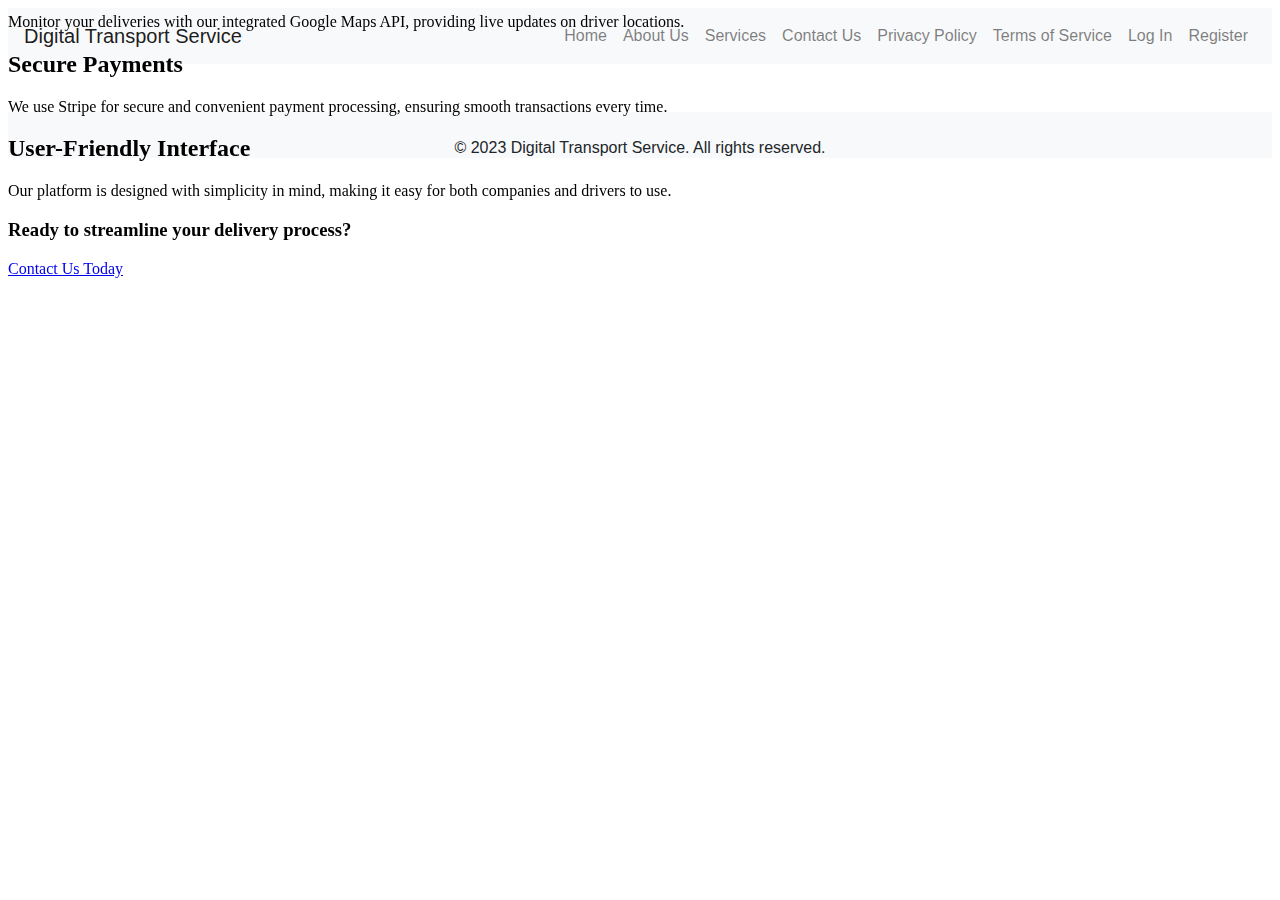
<file: index.html>
<!DOCTYPE html>
<html lang="en">
<head>
    <meta charset="UTF-8">
    <title>Home - Digital Transport Service</title>
</head>
<body>
    <iframe src="header-footer.html" frameborder="0" width="100%" height="100%"></iframe>
    <div id="index-content" style="position: relative; top: -400px;">
        <div class="container mt-4">
            <div class="jumbotron">
                <h1 class="display-4">Welcome to Digital Transport Service</h1>
                <p class="lead">Connecting businesses with professional drivers for seamless package deliveries.</p>
                <hr class="my-4">
                <p>We provide a reliable platform for companies to find trusted drivers for their delivery needs, ensuring efficiency and real-time tracking.</p>
                <a class="btn btn-primary btn-lg" href="services.html" role="button">Learn More</a>
            </div>

            <div class="row">
                <div class="col-md-4">
                    <h2>Real-Time Tracking</h2>
                    <p>Monitor your deliveries with our integrated Google Maps API, providing live updates on driver locations.</p>
                </div>
                <div class="col-md-4">
                    <h2>Secure Payments</h2>
                    <p>We use Stripe for secure and convenient payment processing, ensuring smooth transactions every time.</p>
                </div>
                <div class="col-md-4">
                    <h2>User-Friendly Interface</h2>
                    <p>Our platform is designed with simplicity in mind, making it easy for both companies and drivers to use.</p>
                </div>
            </div>

            <div class="text-center mt-5">
                <h3>Ready to streamline your delivery process?</h3>
                <p><a href="contact.html" class="btn btn-success btn-lg">Contact Us Today</a></p>
            </div>
        </div>
    </div>
</body>
</html>
</file>
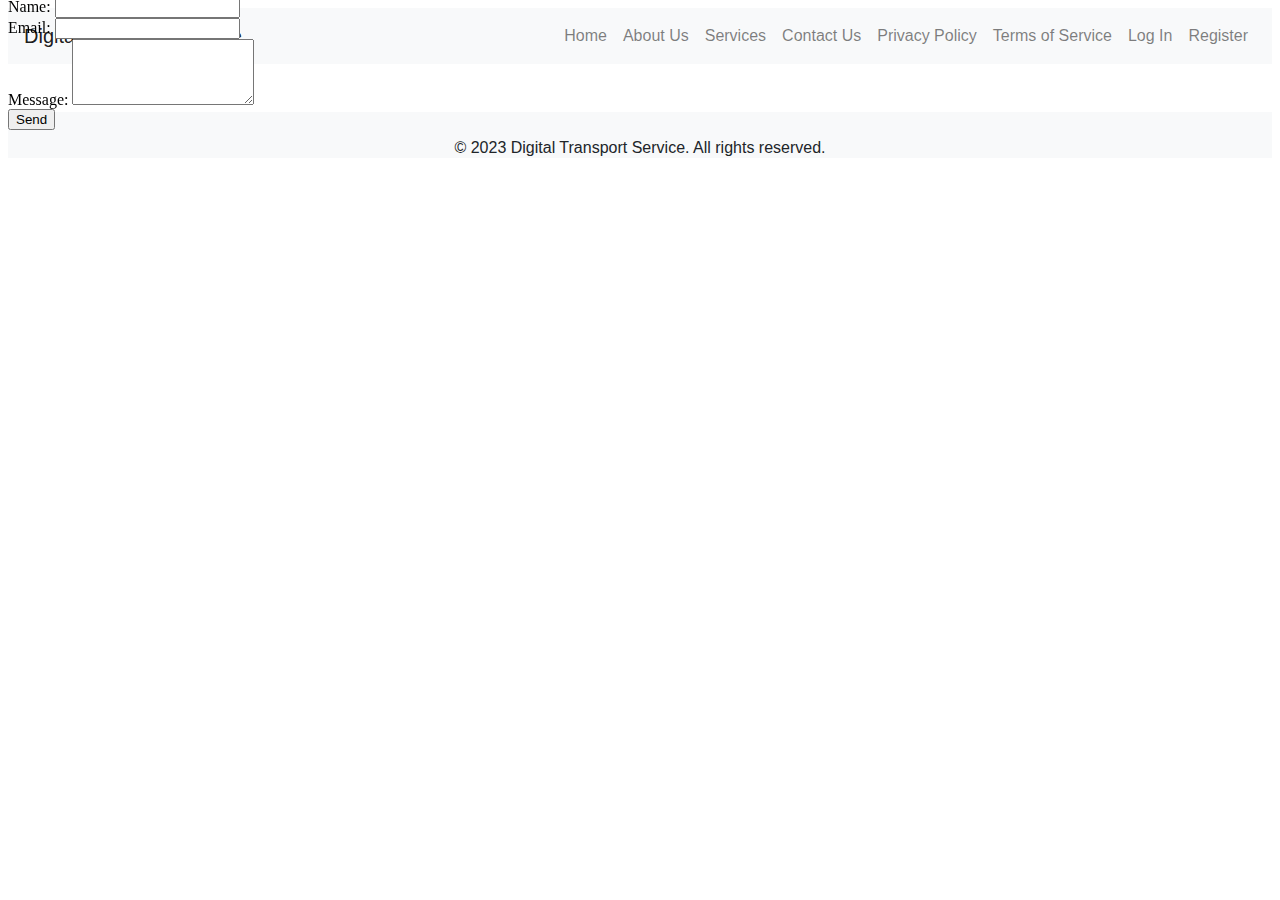
<file: contact.html>
<!DOCTYPE html>
<html lang="en">
<head>
    <meta charset="UTF-8">
    <title>Contact Us - Digital Transport Service</title>
</head>
<body>
    <iframe src="header-footer.html" frameborder="0" width="100%" height="100%"></iframe>
    <div id="contact-content" style="position: relative; top: -400px;">
        <h1>Contact Us</h1>
        <p>Have questions or need assistance? Reach out to us through the following methods:</p>
        <ul>
            <li>Email: <a href="mailto:john@jjmh.site">john@jjmh.site</a></li>
            <li>Phone: (123) 456-7890</li>
            <li>Address: 1234 Main St, Anytown, USA</li>
        </ul>

        <h2>Contact Form</h2>
        <form>
            <div class="form-group">
                <label for="name">Name:</label>
                <input type="text" class="form-control" id="name" required>
            </div>
            <div class="form-group">
                <label for="email">Email:</label>
                <input type="email" class="form-control" id="email" required>
            </div>
            <div class="form-group">
                <label for="message">Message:</label>
                <textarea class="form-control" id="message" rows="4" required></textarea>
            </div>
            <button type="submit" class="btn btn-primary">Send</button>
        </form>
    </div>
</body>
</html>
</file>
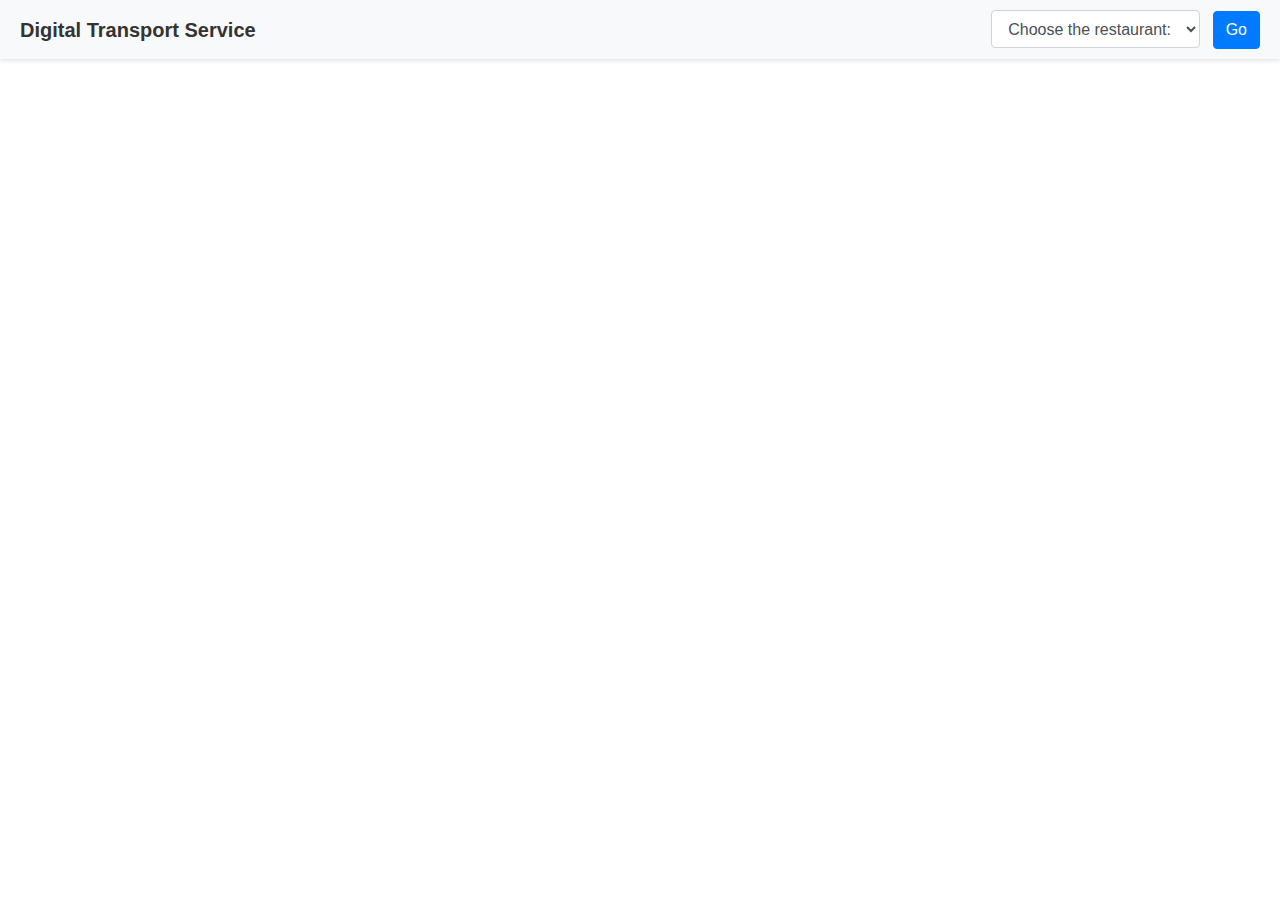
<file: rest-proxy.html>
<!DOCTYPE html>
<html lang="en">
<head>
    <meta charset="UTF-8">
    <title>Restaurants Proxy - Digital Transport Service</title>
    <meta name="viewport" content="width=device-width, initial-scale=1, shrink-to-fit=no">
    <link rel="icon" href="static/favicon.ico" type="image/x-icon">
    <link rel="stylesheet" href="https://maxcdn.bootstrapcdn.com/bootstrap/4.5.2/css/bootstrap.min.css">
    <link rel="stylesheet" href="styles.css">
    <style>
        /* Custom header styles */
        #custom-header {
            display: flex;
            align-items: center;
            justify-content: space-between;
            background-color: #f8f9fa;
            padding: 10px 20px;
            box-shadow: 0 2px 4px rgba(0, 0, 0, 0.1);
        }

        #custom-header a {
            font-size: 20px;
            font-weight: bold;
            text-decoration: none;
            color: #333;
        }

        #custom-header select,
        #custom-header button {
            margin-left: 10px;
        }
    </style>
</head>
<body>
    <!-- Custom Header -->
    <div id="custom-header">
        <a href="index.html">Digital Transport Service</a>
        <div>
            <label for="restaurantSelect" class="sr-only">Choose the restaurant:</label>
            <select id="restaurantSelect" class="form-control d-inline-block" style="width: auto;" required>
                <option value="" disabled selected>Choose the restaurant:</option>
                <option value="https://www.farmhousepizza-rickmansworth.co.uk/">Farmhouse Pizza</option>
            </select>
            <button type="button" class="btn btn-primary ml-2" onclick="loadRestaurant()">Go</button>
        </div>
    </div>

    <!-- Main Content -->
    <div class="container-fluid mt-3">
        <iframe id="restaurantFrame" src="" width="100%" height="800" style="border: none;"></iframe>
    </div>

    <!-- JavaScript to Load the Restaurant -->
    <script>
        function loadRestaurant() {
            const select = document.getElementById("restaurantSelect");
            const iframe = document.getElementById("restaurantFrame");
            const selectedUrl = select.value;

            if (selectedUrl) {
                // Use the proxy to load the restaurant URL
                iframe.src = `https://b64004af-e32d-482a-a2b3-682edf27a614-00-39dhg20orbklt.kirk.replit.dev/proxy?url=${encodeURIComponent(selectedUrl)}`;
            }
        }
    </script>
</body>
</html>
</file>
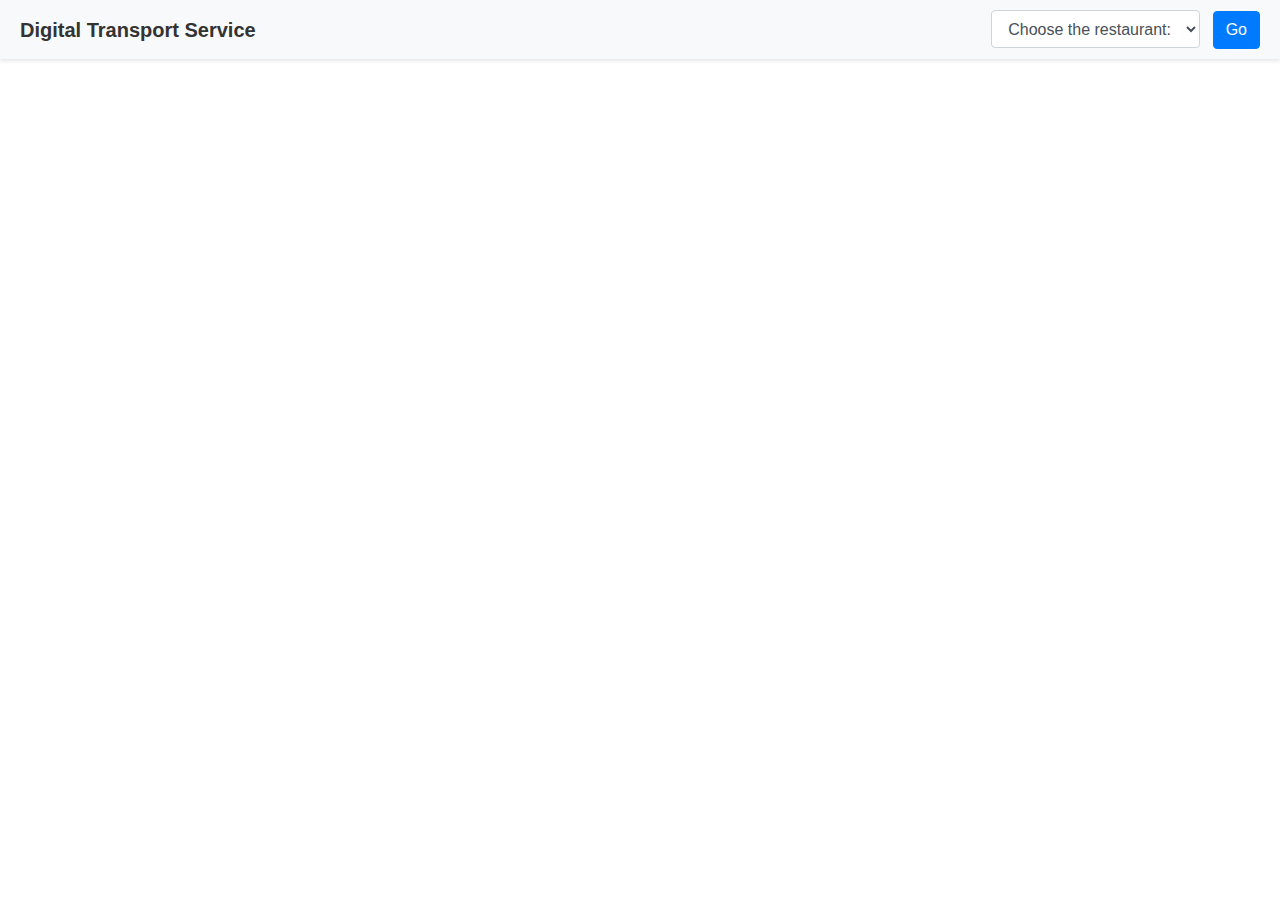
<file: restaurants.html>
<!DOCTYPE html>
<html lang="en">
<head>
    <meta charset="UTF-8">
    <title>Restaurants - Digital Transport Service</title>
    <meta name="viewport" content="width=device-width, initial-scale=1, shrink-to-fit=no">
    <link rel="icon" href="static/favicon.ico" type="image/x-icon">
    <link rel="stylesheet" href="https://maxcdn.bootstrapcdn.com/bootstrap/4.5.2/css/bootstrap.min.css">
    <link rel="stylesheet" href="styles.css">
    <meta name="description" content="Find and explore restaurants in your area.">
    <meta name="keywords" content="restaurants, explore, food delivery">
    <style>
        /* Custom styles for the simplified header */
        #custom-header {
            display: flex;
            align-items: center;
            justify-content: space-between;
            background-color: #f8f9fa;
            padding: 10px 20px;
            box-shadow: 0 2px 4px rgba(0, 0, 0, 0.1);
        }

        #custom-header a {
            font-size: 20px;
            font-weight: bold;
            text-decoration: none;
            color: #333;
        }

        #custom-header select,
        #custom-header button {
            margin-left: 10px;
        }
    </style>
</head>
<body>
    <!-- Custom Header -->
    <div id="custom-header">
        <a href="index.html">Digital Transport Service</a>
        <div>
            <label for="restaurantSelect" class="sr-only">Choose the restaurant:</label>
            <select id="restaurantSelect" class="form-control d-inline-block" style="width: auto;" required>
                <option value="" disabled selected>Choose the restaurant:</option>
                <option value="https://www.standard-tandoori.co.uk/">Standard Tandoori</option>
                <option value="https://croxley-kebabhouse.co.uk/">Croxley Express BBQ</option>
                <option value="https://www.farmhousepizza-rickmansworth.co.uk/">Farmhouse Pizza</option>
                <option value="https://www.pizzahut.co.uk/">Pizza Now</option>
                <option value="https://bombaykitchencroxley.co.uk/">Bombay Kitchen</option>
                <option value="https://www.paya-cuisine.co.uk/rickmansworth/">Paya Cuisine</option>
                <option value="https://www.yummypizzarickmansworth.co.uk/rickmansworth/">Yummy Pizza</option>
                <option value="https://www.amiciscafe.co.uk/">Amicis Cafe</option>
                <option value="https://www.harvester.co.uk/restaurants/eastofengland/harvestercroxleygreenrickmansworth/#/">Harvester</option>
            </select>
            <button type="button" class="btn btn-primary ml-2" onclick="loadRestaurant()">Go</button>
        </div>
    </div>

    <!-- Main Content -->
    <div class="container-fluid mt-3">
        <iframe id="restaurantFrame" src="" width="100%" height="800" style="border: none;"></iframe>
    </div>

    <!-- jQuery and Bootstrap JS -->
    <script src="https://code.jquery.com/jquery-3.5.1.slim.min.js"></script>
    <script src="https://cdn.jsdelivr.net/npm/bootstrap@4.5.2/dist/js/bootstrap.bundle.min.js"></script>

    <!-- JavaScript to Load the Selected Restaurant -->
    <script>
        function loadRestaurant() {
            const select = document.getElementById("restaurantSelect");
            const iframe = document.getElementById("restaurantFrame");
            const selectedUrl = select.value;

            if (selectedUrl) {
                iframe.src = selectedUrl;
            }
        }
    </script>
</body>
</html>
</file>
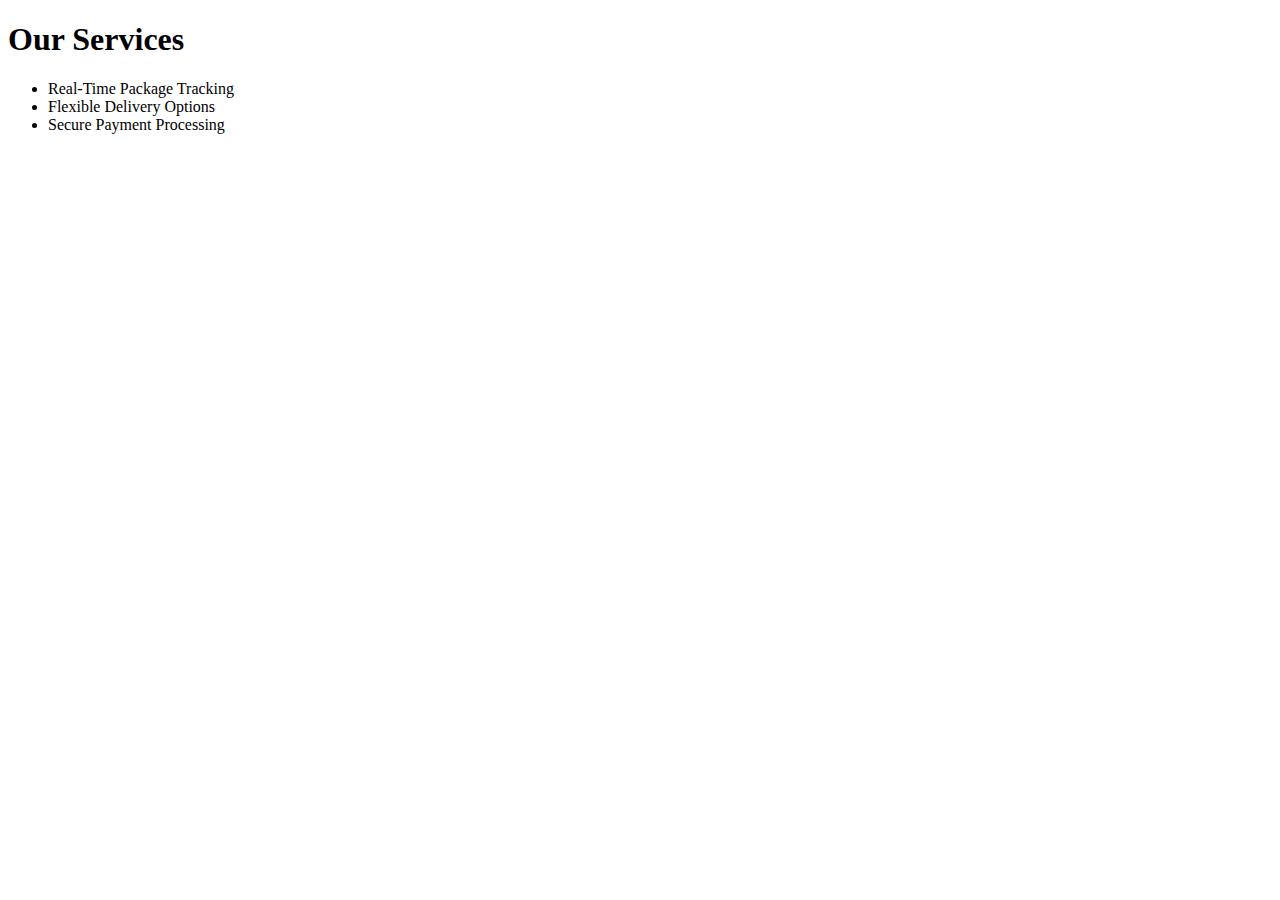
<file: services.html>
<!DOCTYPE html>
<html lang="en">
<head>
    <title>Services - Digital Transport Service</title>
</head>
<body>
    <!-- Include navigation -->
    <div class="container mt-4">
        <h1>Our Services</h1>
        <ul>
            <li>Real-Time Package Tracking</li>
            <li>Flexible Delivery Options</li>
            <li>Secure Payment Processing</li>
            <!-- Additional services -->
        </ul>
    </div>
    <!-- Include footer and scripts -->
</body>
</html>
</file>
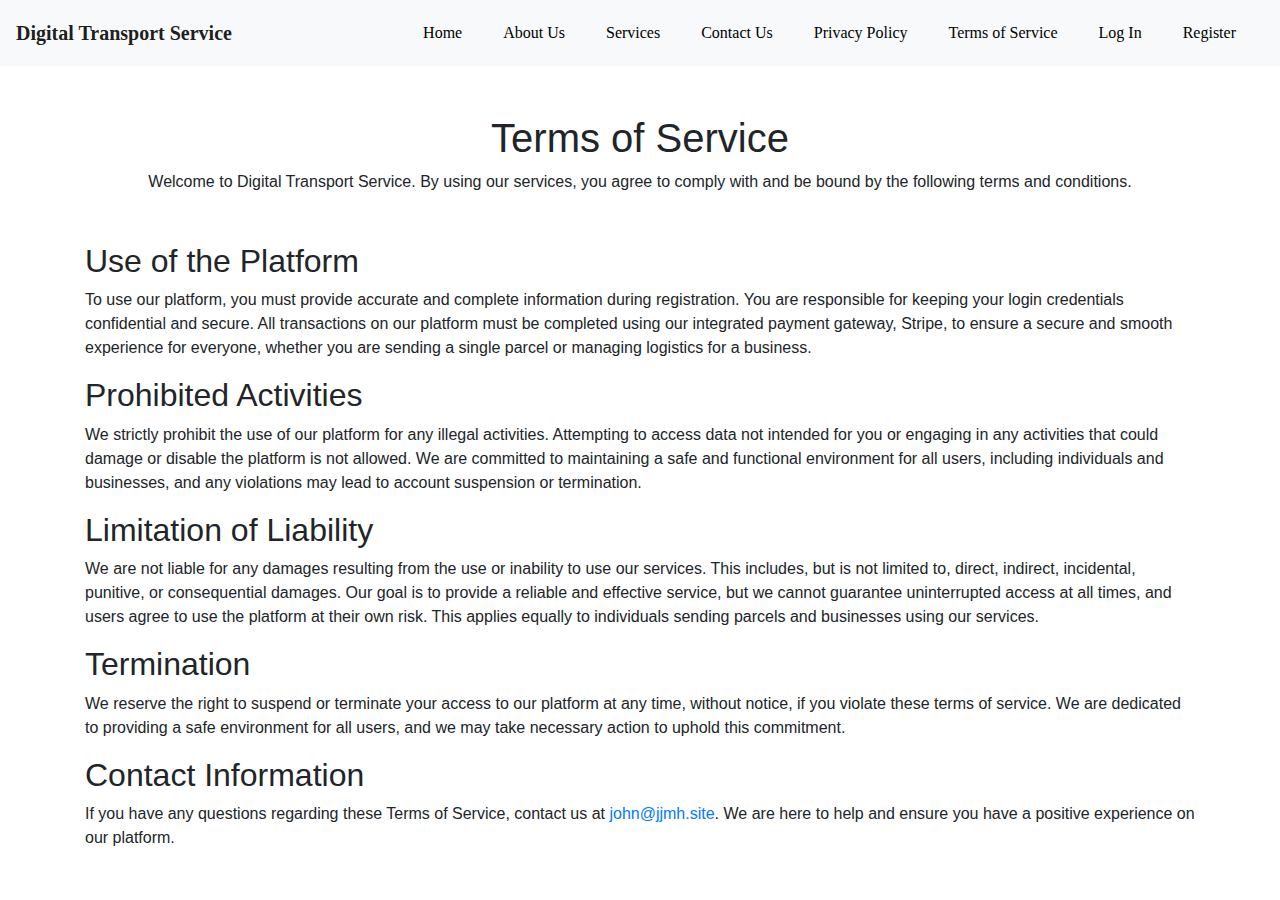
<file: terms_of_service.html>
<!DOCTYPE html>
<html lang="en">
<head>
    <meta charset="UTF-8">
    <title>Terms of Service - Digital Transport Service</title>
    <meta name="viewport" content="width=device-width, initial-scale=1, shrink-to-fit=no">
    <link rel="icon" href="static/favicon.ico" type="image/x-icon">
    <link rel="stylesheet" href="https://maxcdn.bootstrapcdn.com/bootstrap/4.5.2/css/bootstrap.min.css">
    <link rel="stylesheet" href="styles.css">
    <meta name="description" content="Review the terms of service for Digital Transport Service, outlining user responsibilities and our platform policies.">
    <meta name="keywords" content="terms of service, DTS terms, platform policies, user responsibilities">
</head>
<body>
    <!-- Placeholder for Header -->
    <div id="header-placeholder"></div>

    <!-- Main Content -->
    <div class="container mt-5">
        <div class="intro-section text-center">
            <h1>Terms of Service</h1>
            <p>Welcome to Digital Transport Service. By using our services, you agree to comply with and be bound by the following terms and conditions.</p>
        </div>

        <div class="features-section mt-5">
            <div class="feature">
                <h2>Use of the Platform</h2>
                <p>To use our platform, you must provide accurate and complete information during registration. You are responsible for keeping your login credentials confidential and secure. All transactions on our platform must be completed using our integrated payment gateway, Stripe, to ensure a secure and smooth experience for everyone, whether you are sending a single parcel or managing logistics for a business.</p>
            </div>

            <div class="feature">
                <h2>Prohibited Activities</h2>
                <p>We strictly prohibit the use of our platform for any illegal activities. Attempting to access data not intended for you or engaging in any activities that could damage or disable the platform is not allowed. We are committed to maintaining a safe and functional environment for all users, including individuals and businesses, and any violations may lead to account suspension or termination.</p>
            </div>

            <div class="feature">
                <h2>Limitation of Liability</h2>
                <p>We are not liable for any damages resulting from the use or inability to use our services. This includes, but is not limited to, direct, indirect, incidental, punitive, or consequential damages. Our goal is to provide a reliable and effective service, but we cannot guarantee uninterrupted access at all times, and users agree to use the platform at their own risk. This applies equally to individuals sending parcels and businesses using our services.</p>
            </div>

            <div class="feature">
                <h2>Termination</h2>
                <p>We reserve the right to suspend or terminate your access to our platform at any time, without notice, if you violate these terms of service. We are dedicated to providing a safe environment for all users, and we may take necessary action to uphold this commitment.</p>
            </div>

            <div class="feature">
                <h2>Contact Information</h2>
                <p>If you have any questions regarding these Terms of Service, contact us at <a href="mailto:john@jjmh.site">john@jjmh.site</a>. We are here to help and ensure you have a positive experience on our platform.</p>
            </div>
        </div>
    </div>

    <!-- jQuery and Bootstrap JS -->
    <script src="https://code.jquery.com/jquery-3.5.1.slim.min.js"></script>
    <script src="https://cdn.jsdelivr.net/npm/bootstrap@4.5.2/dist/js/bootstrap.bundle.min.js"></script>

    <!-- Include Header -->
    <script>
        document.addEventListener("DOMContentLoaded", function() {
            fetch("header.html")
                .then(response => response.text())
                .then(data => {
                    document.getElementById("header-placeholder").innerHTML = data;
                });
        });
    </script>
</body>
</html>
</file>
<file: styles.css>
/* General Reset */
* {
    margin: 0;
    padding: 0;
    box-sizing: border-box;
}

/* Header Styling */
.navbar {
    font-family: 'Arial, sans-serif'; /* Ensures consistent font type */
    font-size: 16px; /* Set a uniform font size */
}

.navbar-light .navbar-nav .nav-link {
    color: #000; /* Consistent link color */
    margin-right: 15px; /* Consistent spacing between links */
}

.navbar-light .navbar-nav .nav-link:hover {
    color: #007bff; /* Color for hover state */
}

.navbar-brand {
    font-weight: bold;
    font-size: 20px; /* Ensures the brand text stands out */
}

/* Ensure links maintain consistent padding */
.nav-item {
    padding: 5px;
}

/* Footer Styling */
footer {
    font-family: 'Arial, sans-serif'; /* Ensure footer uses consistent fonts */
    font-size: 14px; /* Footer font size */
    color: #666; /* Set a lighter color for the footer text */
}

footer a {
    color: #007bff; /* Consistent footer link color */
}

footer a:hover {
    text-decoration: underline; /* Make footer links more noticeable on hover */
}
</file>
